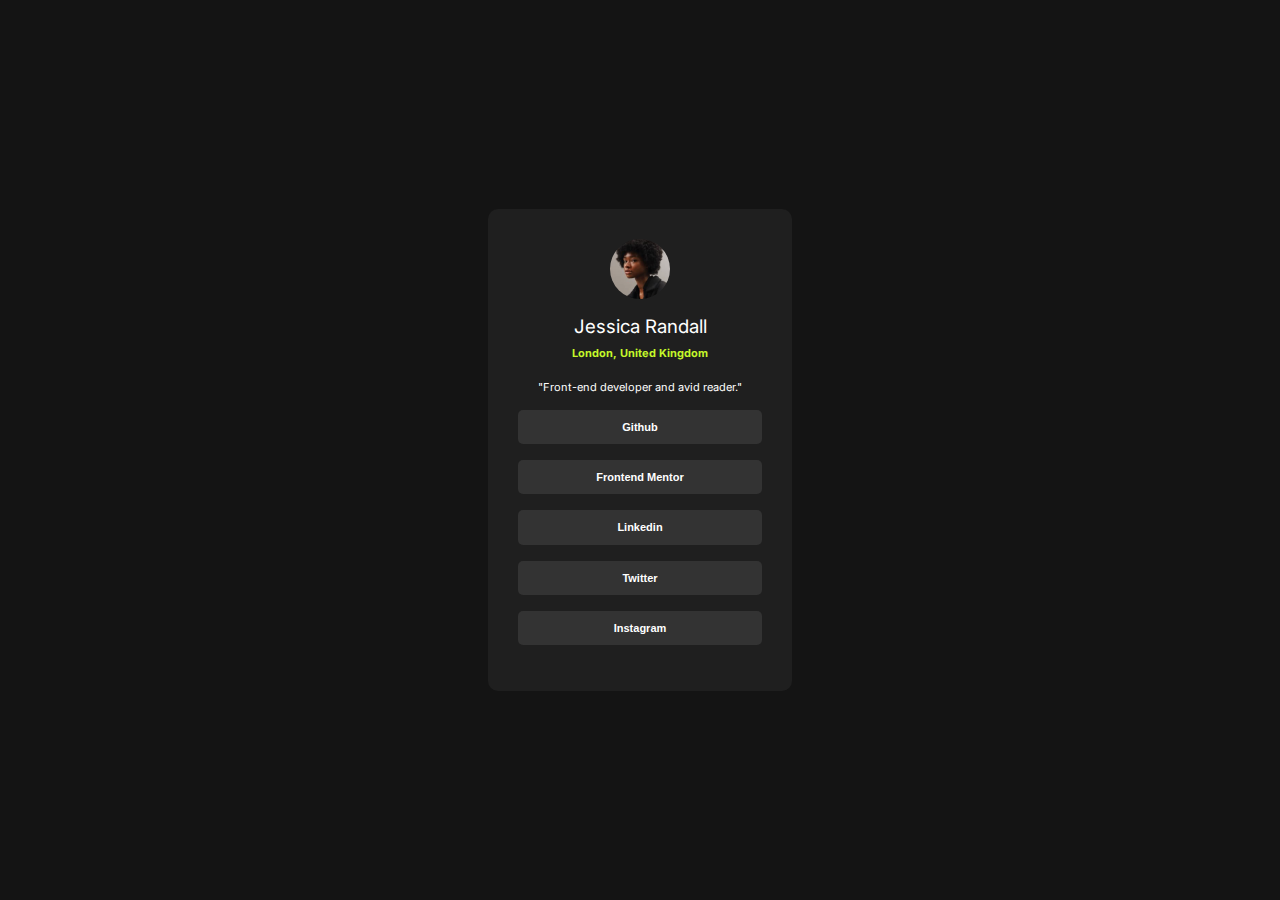
<file: index.html>
<!DOCTYPE html>
<html lang="en">
<head>
    <meta charset="UTF-8">
    <meta name="viewport" content="width=device-width, initial-scale=1.0">
    <title>Social Links</title>
    <link rel="stylesheet" href="style.css">
</head>
<body>
    <main>
        <div class="container">

            <img src="/images/avatar-jessica.jpeg" alt="">
            <h3>Jessica Randall</h3>
            <h5>London, United Kingdom</h5>
            <p>"Front-end developer and avid reader."</p>
            
           <button id="#b1">Github</button>
           <button id="#b1">Frontend Mentor</button>
           <button id="#b1">Linkedin</button>
           <button id="#b1">Twitter</button>
           <button id="#b1">Instagram</button>
          
           </div>
        
    </main>
    
</body>
</html>
</file>
<file: style.css>
@import url('https://fonts.googleapis.com/css2?family=Inter:wght@100..900&display=swap');


/*variables declared for colors*/
:root{
    --OffBlack: hsl(0, 0%, 8%);
    --White: hsl(0, 0%, 100%);
    --DarkGrey: hsl(0, 0%, 12%);
    --Grey: hsl(0, 0%, 20%);
    --Green: hsl(75, 94%, 57%);
}


*{
    margin: 0;
    padding: 0;
    box-sizing: border-box;
}
body{
    min-height: 100vh;
    max-width: 100vw;
    background-color: var(--OffBlack);
    display: flex;
    justify-content: center;
    align-items: center;
    text-align: center;
    font-family: Inter;
   
}


/*container- base of other div and elements*/

.container{
    max-width: 22rem;
   margin-top: 10rem;
   width: 19rem;
   margin-bottom: 10rem;
  height: auto;
   background-color: var(--DarkGrey);
   padding: 30px;
   border-radius: 10px;
}



/* image styling*/

img{
max-width: 100px;
width: 60px;
height: 60px;
border-radius: 50%;
margin-bottom: 0.8rem;
}

/* Bio  styling */

h3{
color: var(--White);
font-weight: 400;
margin-bottom: 0.5rem;

}


h5{
color: var(--Green);
font-size: 11px;
margin-bottom: 1.2rem;
}
p{
color: var(--White);
font-size: 11px;
margin-bottom: 1rem;
}

/*social links styling*/

button{
   display: block;
   width: 100%;
    background-color: var(--Grey);
    color: var(--White);
    border: none;
    padding: 0.7rem;
    border-radius: 5px;
    margin: 1rem 0;
    font-size: 11px;
    font-weight: 600;
    
    
}

/*active state- click to see the outcome*/

button:active{
    cursor: pointer;
    background-color: var(--Green);
    color: black;
}

/*responsive media query*/

@media only screen and (max-width:375px){

    .container{
    max-width: 90vw;
 }
}
</file>
